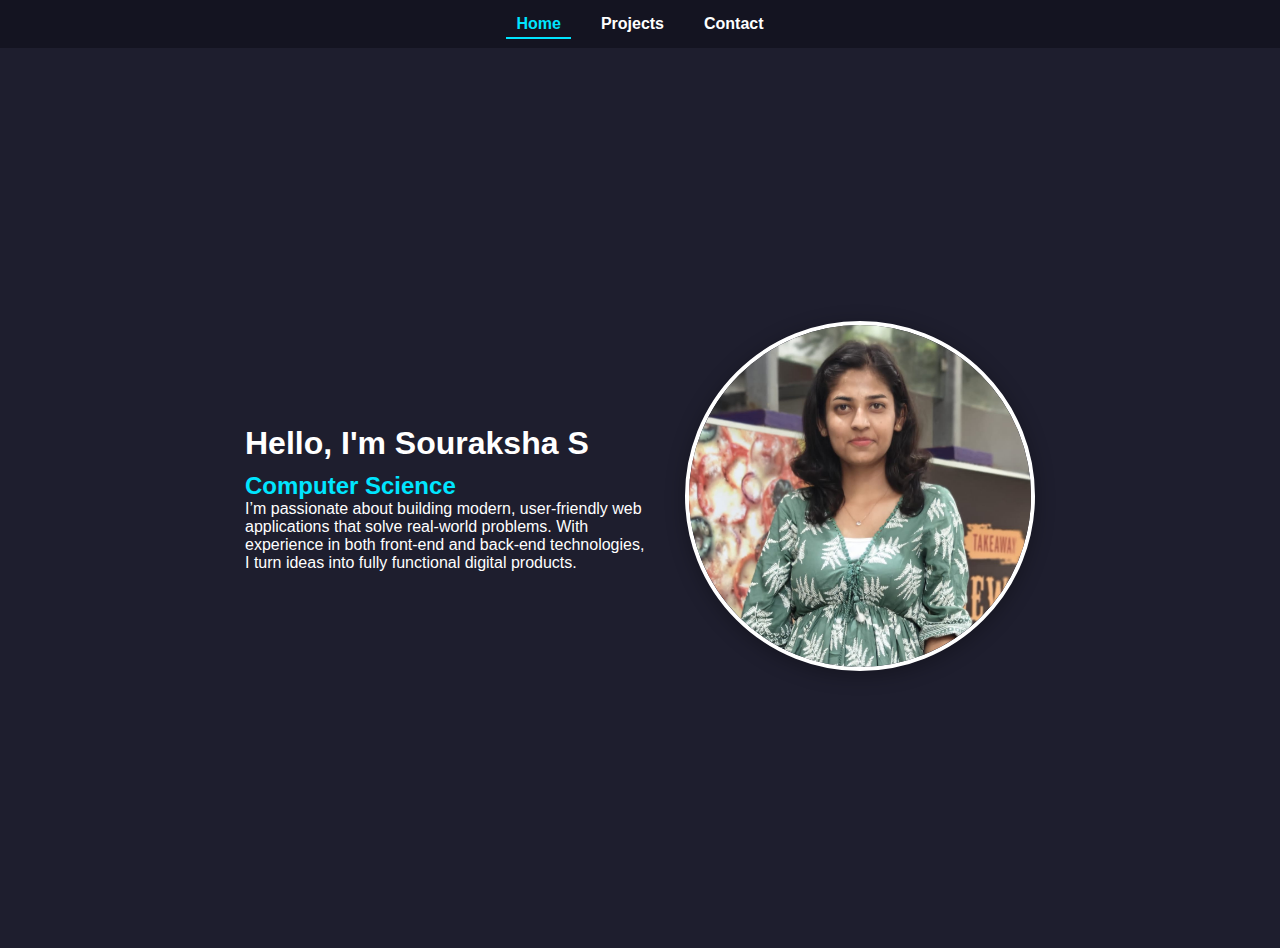
<file: index.html>
<!DOCTYPE html>
<html lang="en">
<head>
    <meta charset="UTF-8">
    <meta name="viewport" content="width=device-width, initial-scale=1.0">
    <title>My Portfolio - Home</title>
    <link rel="stylesheet" href="style.css">
</head>
<body>

<header>
    <nav>
        <ul>
            <li><a href="index.html" class="active">Home</a></li>
            <li><a href="projects.html">Projects</a></li>
            <li><a href="contact.html">Contact</a></li>
        </ul>
    </nav>
</header>

<section class="home" id="home">
    <div class="home-container">
        <div class="home-text">
            <h2>Hello, I'm Souraksha S</h2>
            <h3>Computer Science</h3>
            <p>
                I’m passionate about building modern, user-friendly web applications that solve real-world problems.
                With experience in both front-end and back-end technologies, I turn ideas into fully functional
                digital products.
            </p>
        </div>
        <div class="home-image">
            <img src="sou1.jpg" alt="Souraksha S">
        </div>
    </div>
</section>

<script src="script.js"></script>
</body>
</html>
</file>
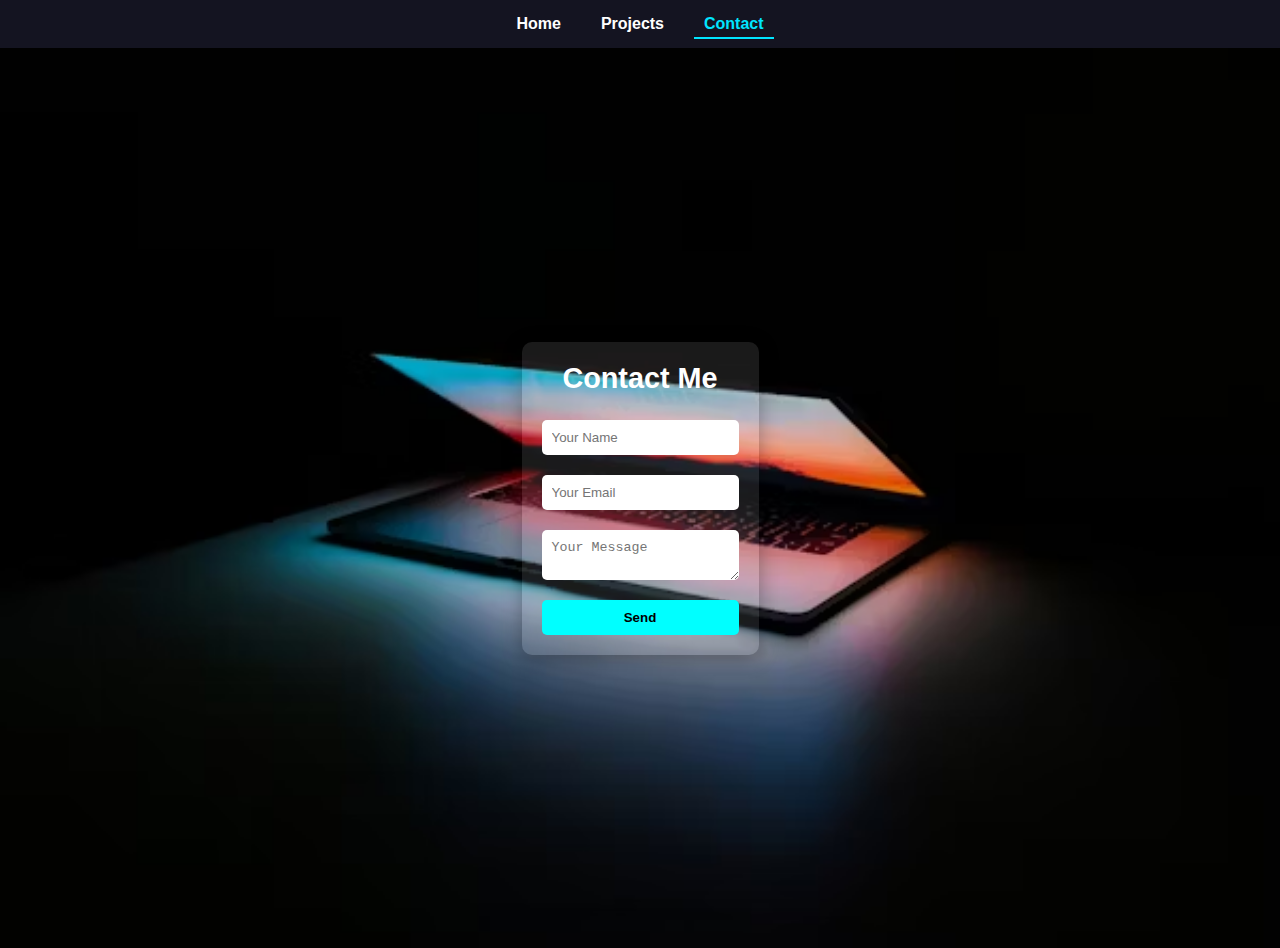
<file: contact.html>
<!DOCTYPE html>
<html lang="en">
<head>
    <meta charset="UTF-8">
    <meta name="viewport" content="width=device-width, initial-scale=1.0">
    <title>My Portfolio - Contact</title>
    <link rel="stylesheet" href="style.css">
</head>
<body>

<header>
    <nav>
        <ul>
            <li><a href="index.html">Home</a></li>
            <li><a href="projects.html">Projects</a></li>
            <li><a href="contact.html" class="active">Contact</a></li>
        </ul>
    </nav>
</header>

<section class="contact-section">
    <form class="contact-form">
        <h2>Contact Me</h2>
        <input type="text" placeholder="Your Name">
        <input type="email" placeholder="Your Email">
        <textarea placeholder="Your Message"></textarea>
        <button type="submit">Send</button>
    </form>
</section>


<script src="script.js"></script>
</body>
</html>
</file>
<file: style.css>
/* Reset */
* {
    margin: 0;
    padding: 0;
    box-sizing: border-box;
}

/* Body */
body {
    font-family: Arial, sans-serif;
    background-color: #1e1e2e;
    color: white;
    text-align: center;
    scroll-behavior: smooth;
}

/* Navbar */
header {
    background: #141421;
    padding: 15px 0;
    position: sticky;
    top: 0;
    z-index: 100;
}

nav ul {
    list-style: none;
    display: flex;
    justify-content: center;
    gap: 20px;
}

nav ul li a {
    color: white;
    text-decoration: none;
    font-weight: bold;
    padding: 5px 10px;
}

nav ul li a:hover,
nav ul li a.active {
    color: #00e5ff;
    border-bottom: 2px solid #00e5ff;
}

/* Sections */
.section {
    padding: 50px 20px;
}

/* Home Section */
.home {
    min-height: 100vh;
    display: flex;
    justify-content: center;
    align-items: center;
    background-color: #1e1e2e;
    padding: 0 20px;
}

.home-container {
    display: flex;
    align-items: center;
    justify-content: center;
    gap: 40px;
    flex-wrap: wrap;
}

.home-text {
    text-align: left;
    max-width: 400px;
}

.home-text h2 {
    font-size: 2rem;
    margin-bottom: 10px;
}

.home-text h3 {
    font-size: 1.5rem;
    color: #00e5ff;
}

.home-image img {
    width: 350px;
    height: 350px;
    border-radius: 50%;
    border: 4px solid white;
    object-fit: cover;
    box-shadow: 0 4px 20px rgba(0,0,0,0.3);
}

/* Projects Section */
.projects-section {
    min-height: 100vh;
    display: flex;
    flex-direction: column;
    padding: 50px 5%;
    background-color: #1e1e2e;
}

.projects-section h2 {
    text-align: center;
    font-size: 2rem;
    color: white;
    margin-bottom: 40px;
}

.projects-grid {
    display: grid;
    grid-template-columns: repeat(3, 1fr);
    gap: 30px;
}

.project-card {
    background: #2a2a3d;
    border-radius: 10px;
    overflow: hidden;
    transition: transform 0.3s ease, box-shadow 0.3s ease;
}

.project-card img {
    width: 100%;
    height: 200px;
    object-fit: cover;
}

.project-card p {
    text-align: center;
    padding: 10px;
    color: white;
    font-weight: bold;
}

.project-card a {
    color: #00e5ff;
    text-decoration: none;
}

.project-card:hover {
    transform: translateY(-5px);
    box-shadow: 0px 8px 20px rgba(0, 0, 0, 0.4);
}

/* Mobile responsiveness */
@media (max-width: 900px) {
    .projects-grid {
        grid-template-columns: repeat(2, 1fr);
    }
}

@media (max-width: 600px) {
    .projects-grid {
        grid-template-columns: 1fr;
    }
}

/* Contact Section */
html, body {
    height: 100%;
    margin: 0;
    padding: 0;
}

.contact-section {
    background: url('image.png') no-repeat center center/cover;
    min-height: 100vh;
    display: flex;
    justify-content: center;
    align-items: center;
}

.contact-form {
    background: rgba(255, 255, 255, 0.1);
    padding: 20px;
    border-radius: 10px;
    text-align: center;
    box-shadow: 0 4px 20px rgba(0, 0, 0, 0.3);
}

.contact-form h2 {
    color: white;
    margin-bottom: 15px;
    font-size: 1.8rem;
}

.contact-form input,
.contact-form textarea {
    width: 100%;
    padding: 10px;
    margin-bottom: 10px;
    border: none;
    border-radius: 5px;
    outline: none;
}

.contact-form button {
    background: cyan;
    color: black;
    padding: 10px;
    border: none;
    border-radius: 5px;
    cursor: pointer;
    font-weight: bold;
    width: 100%;
}

form {
    display: flex;
    flex-direction: column;
    max-width: 1000px;
    gap: 10px;
}

input, textarea, button {
    padding: 10px;
    border: none;
    border-radius: 5px;
}

button {
    background: #00e5ff;
    color: black;
    font-weight: bold;
    cursor: pointer;
}

button:hover {
    background: #00c4d6;
}
</file>
